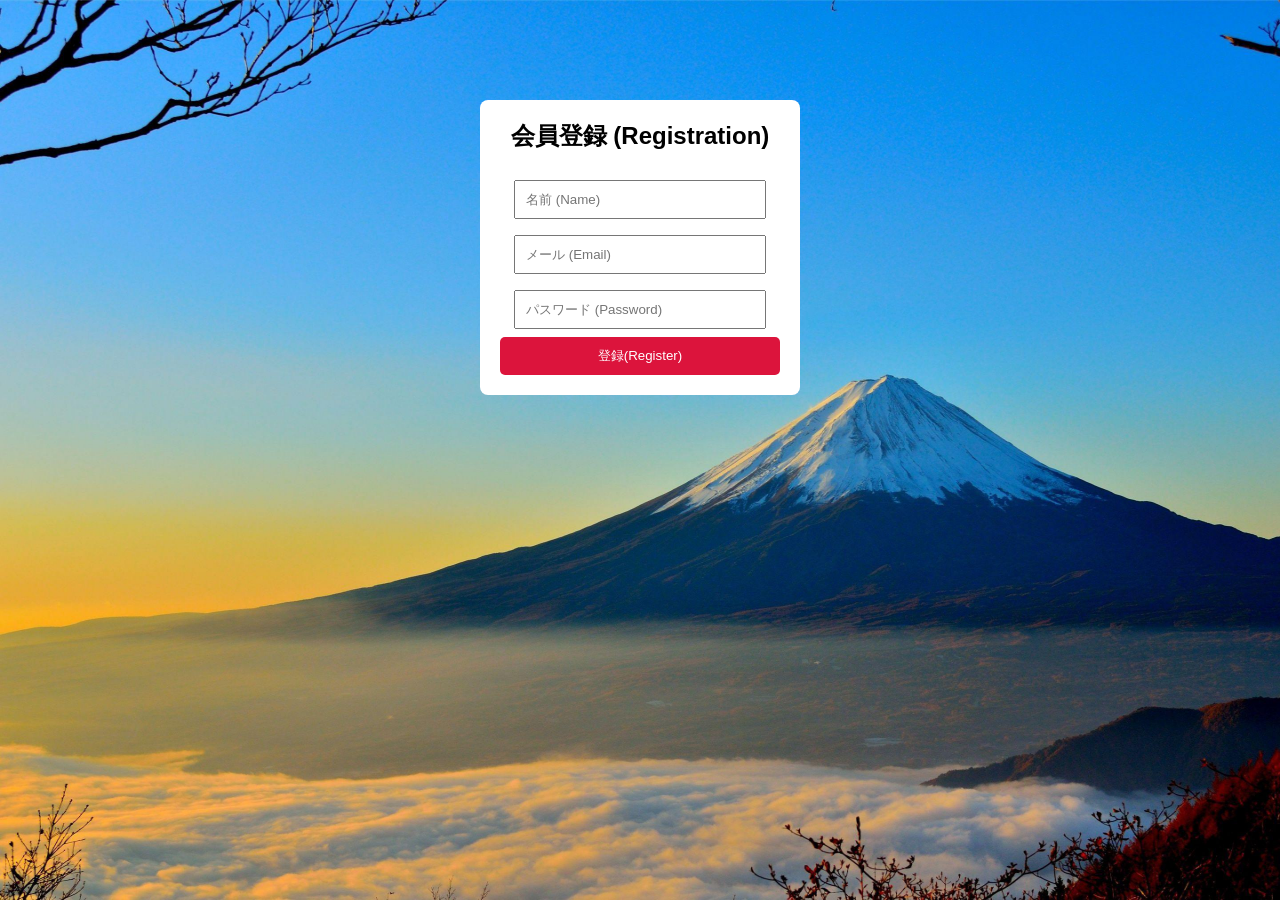
<file: japan tourism/rag.html>
<!DOCTYPE html>
<html lang="ja">

<head>
    <meta charset="UTF-8">
    <title>登録 - Torisam</title>
    <link rel="stylesheet" href="style.css">
    
</head>
<body>
                  <img class="rb1" src="mou.jpg" alt="">
<script>src="server.js"</script>
<script>src="servertwo.js"</script>
<div class="container">
    <h2>会員登録 (Registration)</h2>
   

    <form id="registerForm">
        <input type="text" id="name" placeholder="名前 (Name)" required>
        <input type="email" id="email" placeholder="メール (Email)" required>
        <input type="password" id="password" placeholder="パスワード (Password)" required>
        <button href="package.html" type="submit">登録(Register)</button>
    </form>

    <p id="message"></p>
</div>

<script src="script.js"></script>
</body>
</html>
</file>
<file: japan tourism/style.css>
*{
    margin: 0;
    padding: 0;
    box-sizing: border-box;
    font-family: Arial, Helvetica, sans-serif;
}
.backvid{
    width: 100;
    height: 100vh;
    background-image:linear-gradient(rgba(12,3,51,0.3),rgba(12,3,51,0.3)) ;
    position: relative;
    padding: 0.5%;
    display: flex;
    align-items: center;
    justify-content: center;
}
nav{
    width: 100%;
    position: absolute;
    top: 0;
    left: 0;
    padding: 20px 8%;
    display: flex;
    align-items: center;
    justify-content: space-between;
}
nav .logo{
    width: 150px;
}
nav ul li{
    list-style: none;
    display: inline-block;
    margin: 40px;
} 
nav ul li a {
    text-decoration: none;
    color: #fff;
    font-size: 17px;
}
.jp{
    text-align: center;
}
.jp h1{
    font-size: 160px;
    color: #fff;
    font-weight: 600;
    transition: 0.5s;
}
.jp :hover{
    -webkit-text-stroke: 2px #fff;
    color: transparent;
}
.jp a{
  text-decoration: none;
  display: inline-block;
  color: #fff;
  font-size: 20px;
  border: 2px solid #fff;
  padding: 14px 70px;
  border-radius: 50px;
  margin-top: 20px;
}
.back-video{
    position: absolute;
    right: 10;
    bottom: 0;
    z-index: -1;
}
@media (min-aspect-ratio: 16/9){
    .back-video{
        width: 100%;
        height:auto;
    }
}
@media (max-aspect-ratio: 16/9){
    .back-video{
        width: auto;
        height:100%;
    }
}

body {
    font-family: Arial, sans-serif;
    background: #f7f7f7;
}

.container {
    width: 320px;
    margin: 100px auto;
    padding: 20px;
    background: white;
    border-radius: 8px;
    text-align: center;
}

h2 {
    margin-bottom: 20px;
}

input {
    width: 90%;
    padding: 10px;
    margin: 8px 0;
}

button {
    width: 100%;
    padding: 10px;
    background: #e60023;
    color: white;
    border: none;
    cursor: pointer;
}

button:hover {
    background: #c4001d;
}
.rb1{
    height: 100vh;
    width: 100%;
      position: relative;
    padding: 0%;
    display: flex;
    align-items: center;
    justify-content: center;
    display: inline-block;
}
.rb1{
     position: absolute;
    right: 0;
    left: 0;
    bottom: 0;
    z-index: -1;
}
.booking{
    display: flex;
    align-items: center;
    display: inline block;
}
.booking form{
    display: inline-block;

}
* {
    margin: 0;
    padding: 0;
    box-sizing: border-box;
    font-family: Arial, sans-serif;
}

body {
    background: #f5f5f5;
}

/* Navbar */
.navbar {
    display: flex;
    justify-content: space-between;
    padding: 15px 50px;
    background: #111;
    color: white;
}

.nav-links {
    list-style: none;
    display: flex;
}

.nav-links li {
    margin-left: 20px;
}

.nav-links a {
    color: white;
    text-decoration: none;
}

/* Hero */
.hero {
    height: 60vh;
    background: url('https://images.unsplash.com/photo-1493976040374-85c8e12f0c0e') no-repeat center/cover;
    display: flex;
    align-items: center;
    justify-content: center;
    color: white;
    text-align: center;
}

.hero h1 {
    font-size: 50px;
}

/* Packages */
.packages {
    padding: 50px;
    text-align: center;
}

.package-container {
    display: flex;
    flex-wrap: wrap;
    justify-content: center;
    gap: 30px;
}

/* Card */
.card {
    background: white;
    width: 250px;
    border-radius: 10px;
    overflow: hidden;
    transition: 0.3s;
}

.card:hover {
    transform: scale(1.05);
}

.card img {
    width: 100%;
    height: 160px;
    object-fit: cover;
}

.card-content {
    padding: 15px;
}

.card-content span {
    display: block;
    font-weight: bold;
    margin: 10px 0;
}

button {
    padding: 10px;
    border: none;
    background: crimson;
    color: white;
    cursor: pointer;
    border-radius: 5px;
}

/* Footer */
footer {
    text-align: center;
    padding: 15px;
    background: #111;
    color: white;
    margin-top: 30px;
}

/* Responsive */
@media(max-width: 768px) {
    .package-container {
        flex-direction: column;
        align-items: center;
    }
}
</file>
